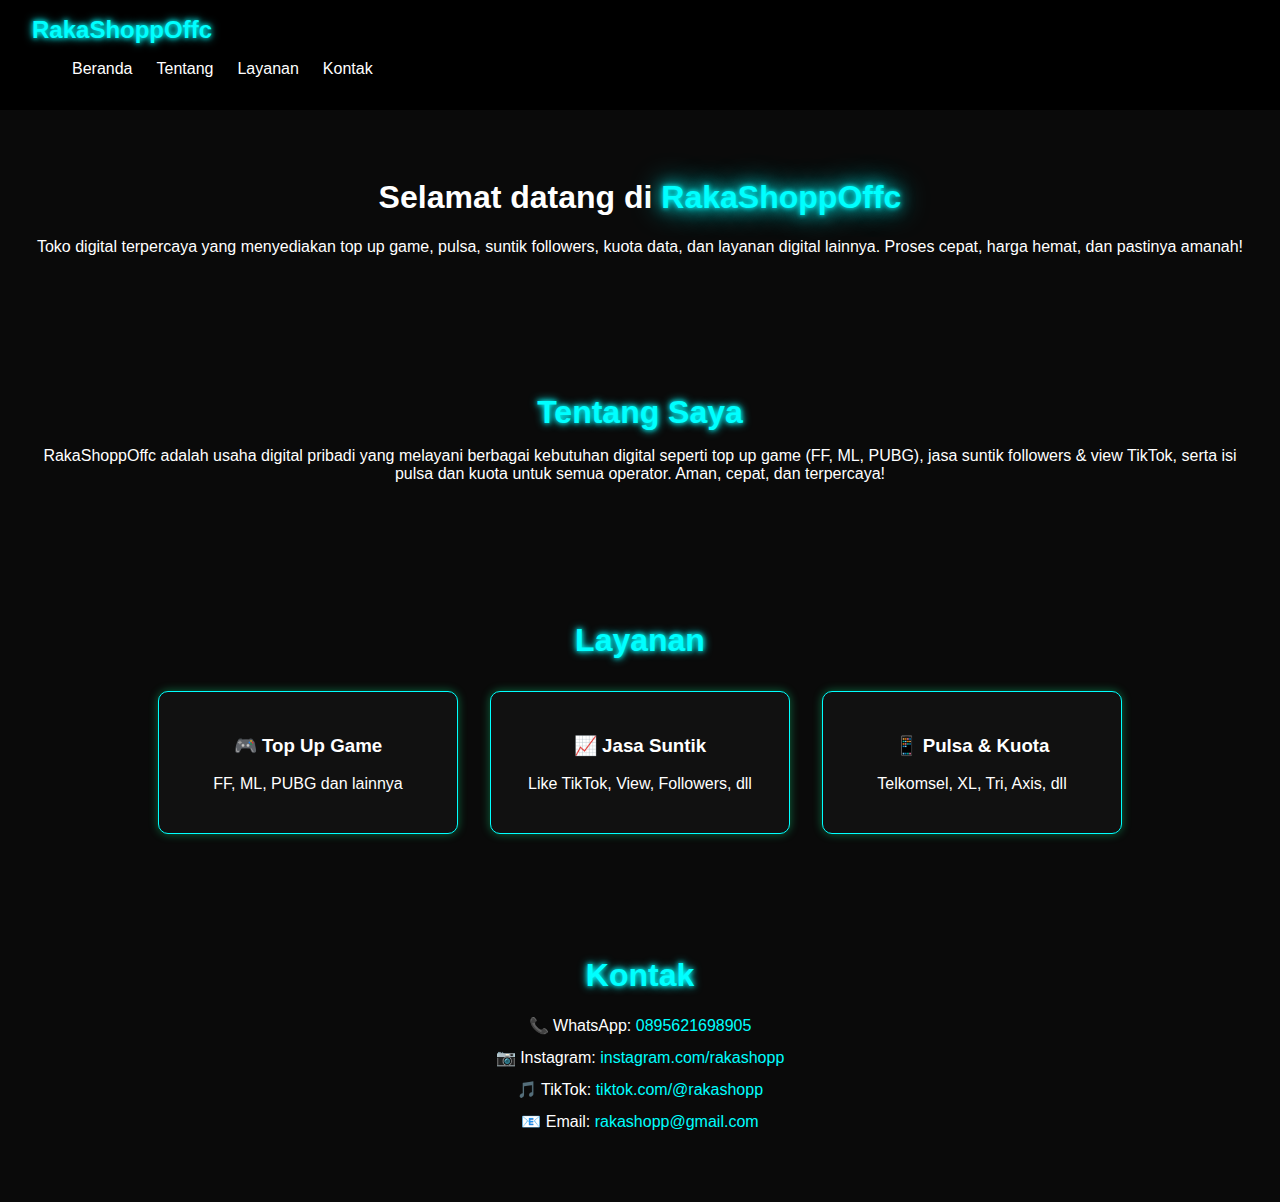
<file: index.html>
<!DOCTYPE html>
<html lang="id">
<head>
  <meta charset="UTF-8" />
  <meta name="viewport" content="width=device-width, initial-scale=1.0"/>
  <title>RakaShoppOffc</title>
  <link rel="stylesheet" href="style.css" />
</head>
<body>
  <header>
    <nav>
      <div class="brand">RakaShoppOffc</div>
      <div class="menu" onclick="toggleMenu()">☰</div>
      <ul id="nav-links">
        <li><a href="#beranda">Beranda</a></li>
        <li><a href="#tentang">Tentang</a></li>
        <li><a href="#layanan">Layanan</a></li>
        <li><a href="#kontak">Kontak</a></li>
      </ul>
    </nav>
  </header>

  <section id="beranda" class="section">
    <div class="content">
      <h1>Selamat datang di <span class="neon">RakaShoppOffc</span></h1>
      <p>Toko digital terpercaya yang menyediakan top up game, pulsa, suntik followers, kuota data, dan layanan digital lainnya. Proses cepat, harga hemat, dan pastinya amanah!</p>
    </div>
  </section>

  <section id="tentang" class="section">
    <h2 class="section-title">Tentang Saya</h2>
    <p>RakaShoppOffc adalah usaha digital pribadi yang melayani berbagai kebutuhan digital seperti top up game (FF, ML, PUBG), jasa suntik followers & view TikTok, serta isi pulsa dan kuota untuk semua operator. Aman, cepat, dan terpercaya!</p>
  </section>

  <section id="layanan" class="section">
    <h2 class="section-title">Layanan</h2>
    <div class="cards">
      <div class="card" onclick="location.href='#';">
        <h3>🎮 Top Up Game</h3>
        <p>FF, ML, PUBG dan lainnya</p>
      </div>
      <div class="card" onclick="location.href='#';">
        <h3>📈 Jasa Suntik</h3>
        <p>Like TikTok, View, Followers, dll</p>
      </div>
      <div class="card" onclick="location.href='#';">
        <h3>📱 Pulsa & Kuota</h3>
        <p>Telkomsel, XL, Tri, Axis, dll</p>
      </div>
    </div>
  </section>

  <section id="kontak" class="section">
    <h2 class="section-title">Kontak</h2>
    <ul class="contact-list">
      <li>📞 WhatsApp: <a href="https://wa.me/62895621698905" target="_blank">0895621698905</a></li>
      <li>📷 Instagram: <a href="#" target="_blank">instagram.com/rakashopp</a></li>
      <li>🎵 TikTok: <a href="#" target="_blank">tiktok.com/@rakashopp</a></li>
      <li>📧 Email: <a href="mailto:rakashopp@gmail.com">rakashopp@gmail.com</a></li>
    </ul>
  </section>

  <script src="script.js"></script>
</body>
</html>
</file>
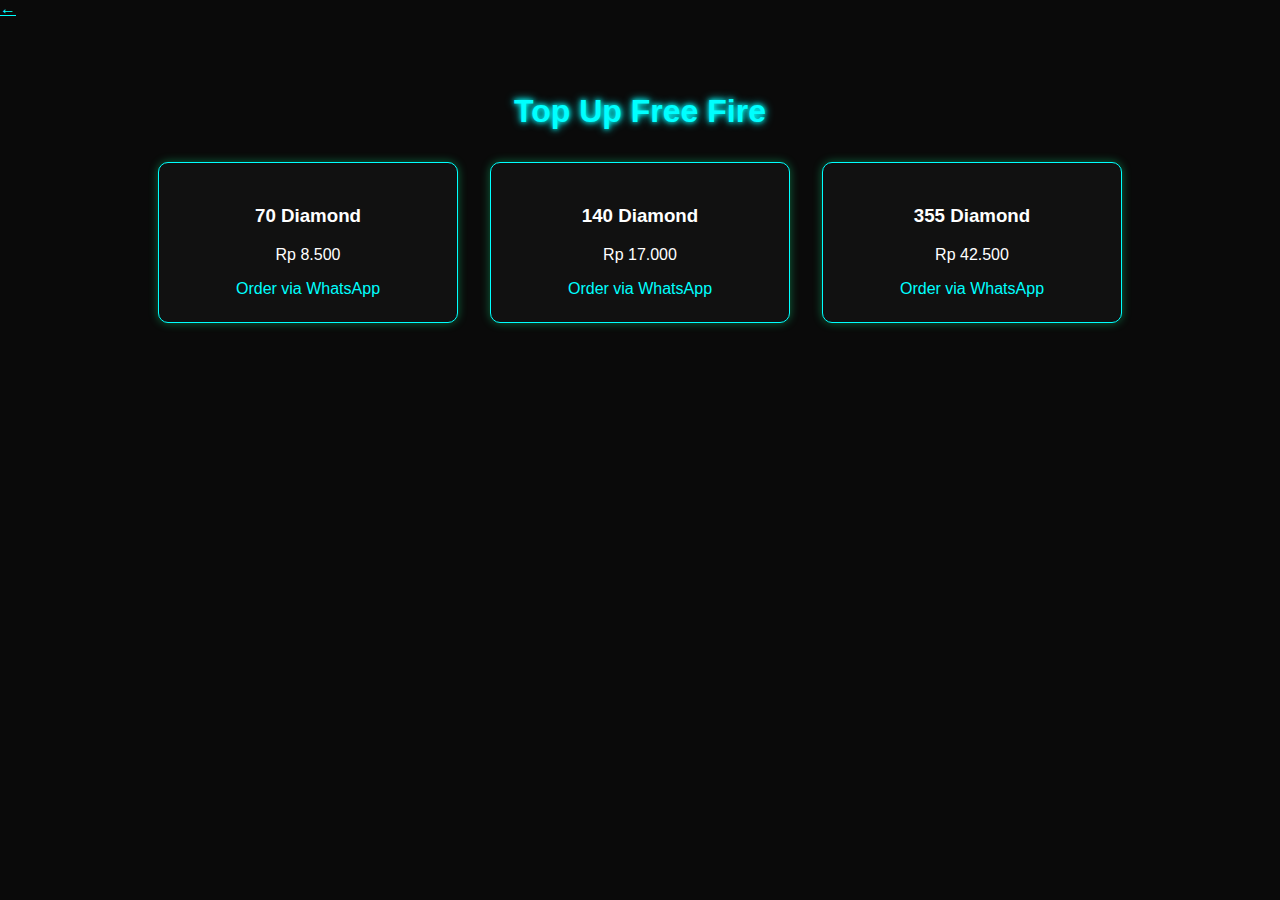
<file: ff.html>
<!DOCTYPE html>
<html lang="id">
<head>
  <meta charset="UTF-8" />
  <meta name="viewport" content="width=device-width, initial-scale=1.0"/>
  <title>Top Up FF</title>
  <link rel="stylesheet" href="style.css" />
</head>
<body>
  <a href="topup.html" class="back-icon">←</a>
  <section class="section">
    <h2 class="section-title">Top Up Free Fire</h2>
    <div class="cards">
      <div class="card"><h3>70 Diamond</h3><p>Rp 8.500</p><a href="https://wa.me/62895621698905" class="wa-btn">Order via WhatsApp</a></div>
      <div class="card"><h3>140 Diamond</h3><p>Rp 17.000</p><a href="https://wa.me/62895621698905" class="wa-btn">Order via WhatsApp</a></div>
      <div class="card"><h3>355 Diamond</h3><p>Rp 42.500</p><a href="https://wa.me/62895621698905" class="wa-btn">Order via WhatsApp</a></div>
    </div>
  </section>
</body>
</html>
</file>
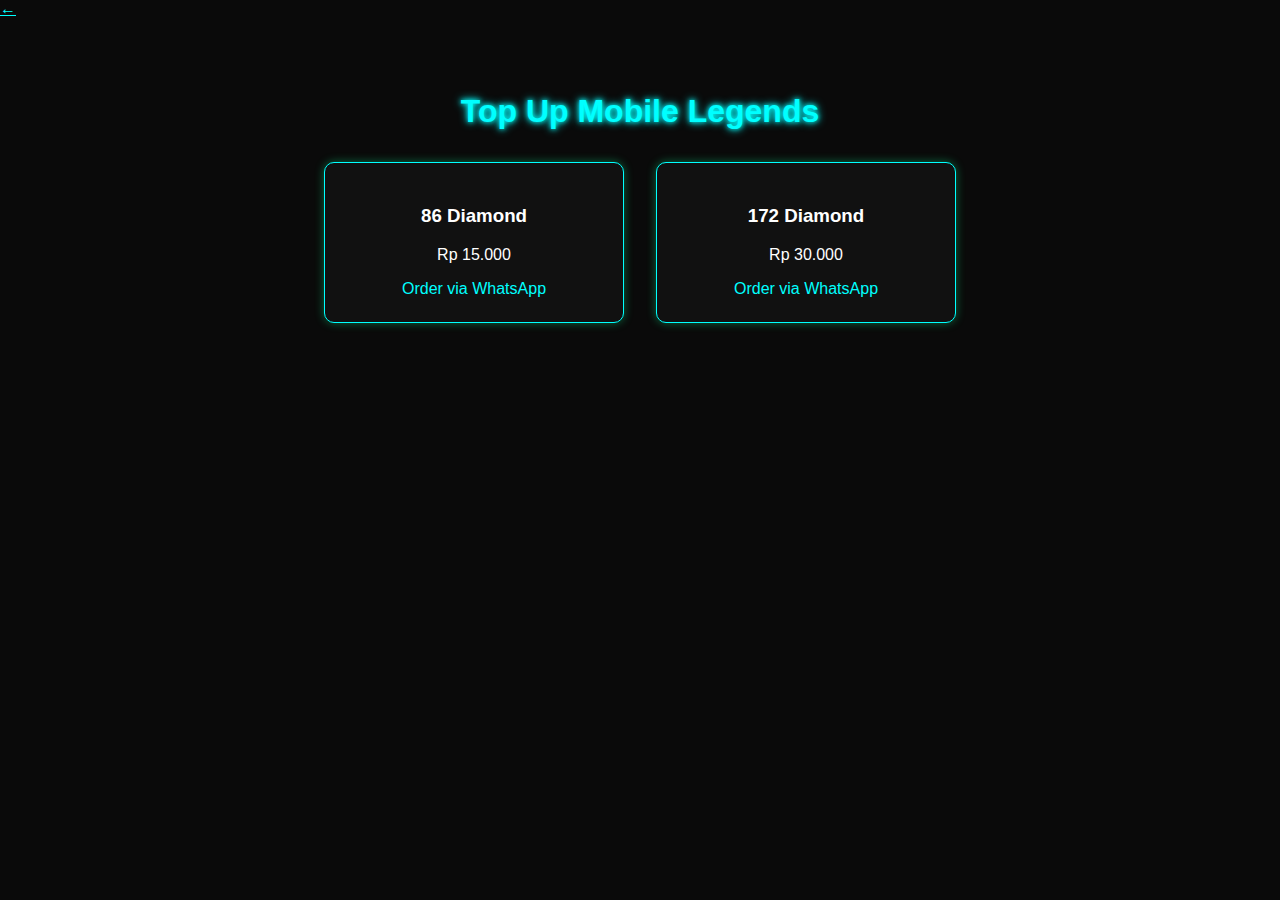
<file: ml.html>
<!DOCTYPE html>
<html lang="id">
<head><meta charset="UTF-8" /><meta name="viewport" content="width=device-width, initial-scale=1.0"/>
  <title>Top Up ML</title>
  <link rel="stylesheet" href="style.css" /></head>
<body>
  <a href="topup.html" class="back-icon">←</a>
  <section class="section">
    <h2 class="section-title">Top Up Mobile Legends</h2>
    <div class="cards">
      <div class="card"><h3>86 Diamond</h3><p>Rp 15.000</p><a href="https://wa.me/62895621698905" class="wa-btn">Order via WhatsApp</a></div>
      <div class="card"><h3>172 Diamond</h3><p>Rp 30.000</p><a href="https://wa.me/62895621698905" class="wa-btn">Order via WhatsApp</a></div>
    </div>
  </section>
</body>
</html>
</file>
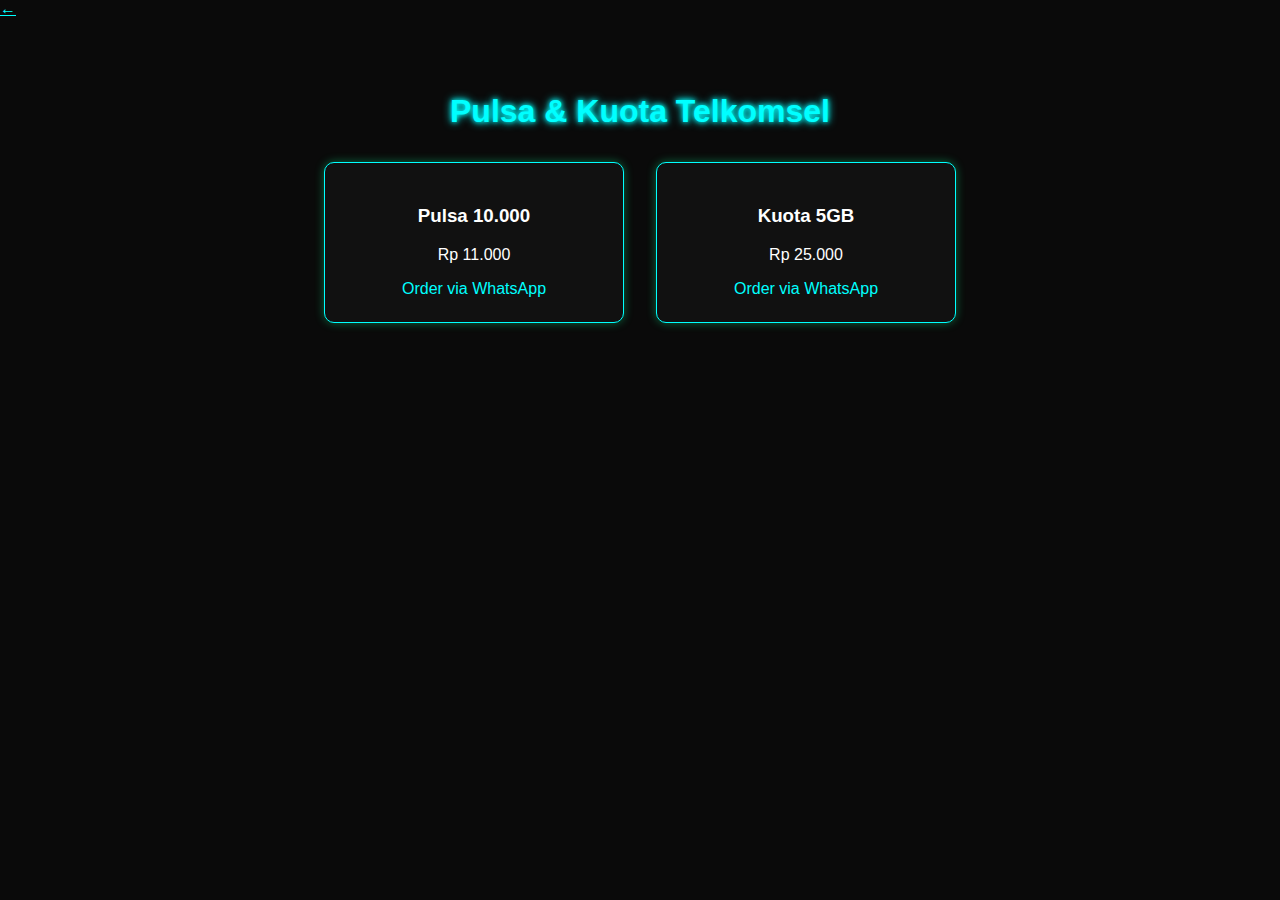
<file: pulsa-telkomsel.html>
<!DOCTYPE html>
<html lang="id">
<head><meta charset="UTF-8" /><meta name="viewport" content="width=device-width, initial-scale=1.0"/>
  <title>Pulsa Telkomsel</title>
  <link rel="stylesheet" href="style.css" /></head>
<body>
  <a href="pulsa.html" class="back-icon">←</a>
  <section class="section">
    <h2 class="section-title">Pulsa & Kuota Telkomsel</h2>
    <div class="cards">
      <div class="card"><h3>Pulsa 10.000</h3><p>Rp 11.000</p><a href="https://wa.me/62895621698905" class="wa-btn">Order via WhatsApp</a></div>
      <div class="card"><h3>Kuota 5GB</h3><p>Rp 25.000</p><a href="https://wa.me/62895621698905" class="wa-btn">Order via WhatsApp</a></div>
    </div>
  </section>
</body>
</html>
</file>
<file: style.css>
body {
  margin: 0;
  font-family: 'Segoe UI', sans-serif;
  background-color: #0a0a0a;
  color: #fff;
}

header {
  background-color: #000;
  padding: 1rem 2rem;
  position: sticky;
  top: 0;
  z-index: 10;
  display: flex;
  justify-content: space-between;
  align-items: center;
}

.brand {
  font-size: 1.5rem;
  font-weight: bold;
  color: #0ff;
  text-shadow: 0 0 5px #0ff, 0 0 10px #0ff;
}

.menu {
  display: none;
  font-size: 1.8rem;
  cursor: pointer;
}

nav ul {
  list-style: none;
  display: flex;
  gap: 1.5rem;
}

nav ul li a {
  color: #fff;
  text-decoration: none;
}

.section {
  padding: 3rem 2rem;
  text-align: center;
}

.section-title {
  font-size: 2rem;
  margin-bottom: 1rem;
  color: #0ff;
  text-shadow: 0 0 5px #0ff, 0 0 10px #0ff;
}

.cards {
  display: flex;
  flex-wrap: wrap;
  justify-content: center;
  gap: 2rem;
  margin-top: 2rem;
}

.card {
  background-color: #111;
  border: 1px solid #0ff;
  border-radius: 10px;
  padding: 1.5rem;
  width: 250px;
  cursor: pointer;
  box-shadow: 0 0 10px #0ff88f66;
  transition: transform 0.2s;
}

.card:hover {
  transform: scale(1.05);
}

.contact-list {
  list-style: none;
  padding: 0;
  line-height: 2rem;
}

a {
  color: #0ff;
  text-decoration: none;
}

a:hover {
  text-decoration: underline;
}

.neon {
  color: #0ff;
  text-shadow: 0 0 5px #0ff, 0 0 15px #0ff, 0 0 30px #0ff;
}

@media (max-width: 768px) {
  nav ul {
    flex-direction: column;
    display: none;
  }

  nav ul.show {
    display: flex;
  }

  .menu {
    display: block;
  }
}
</file>
